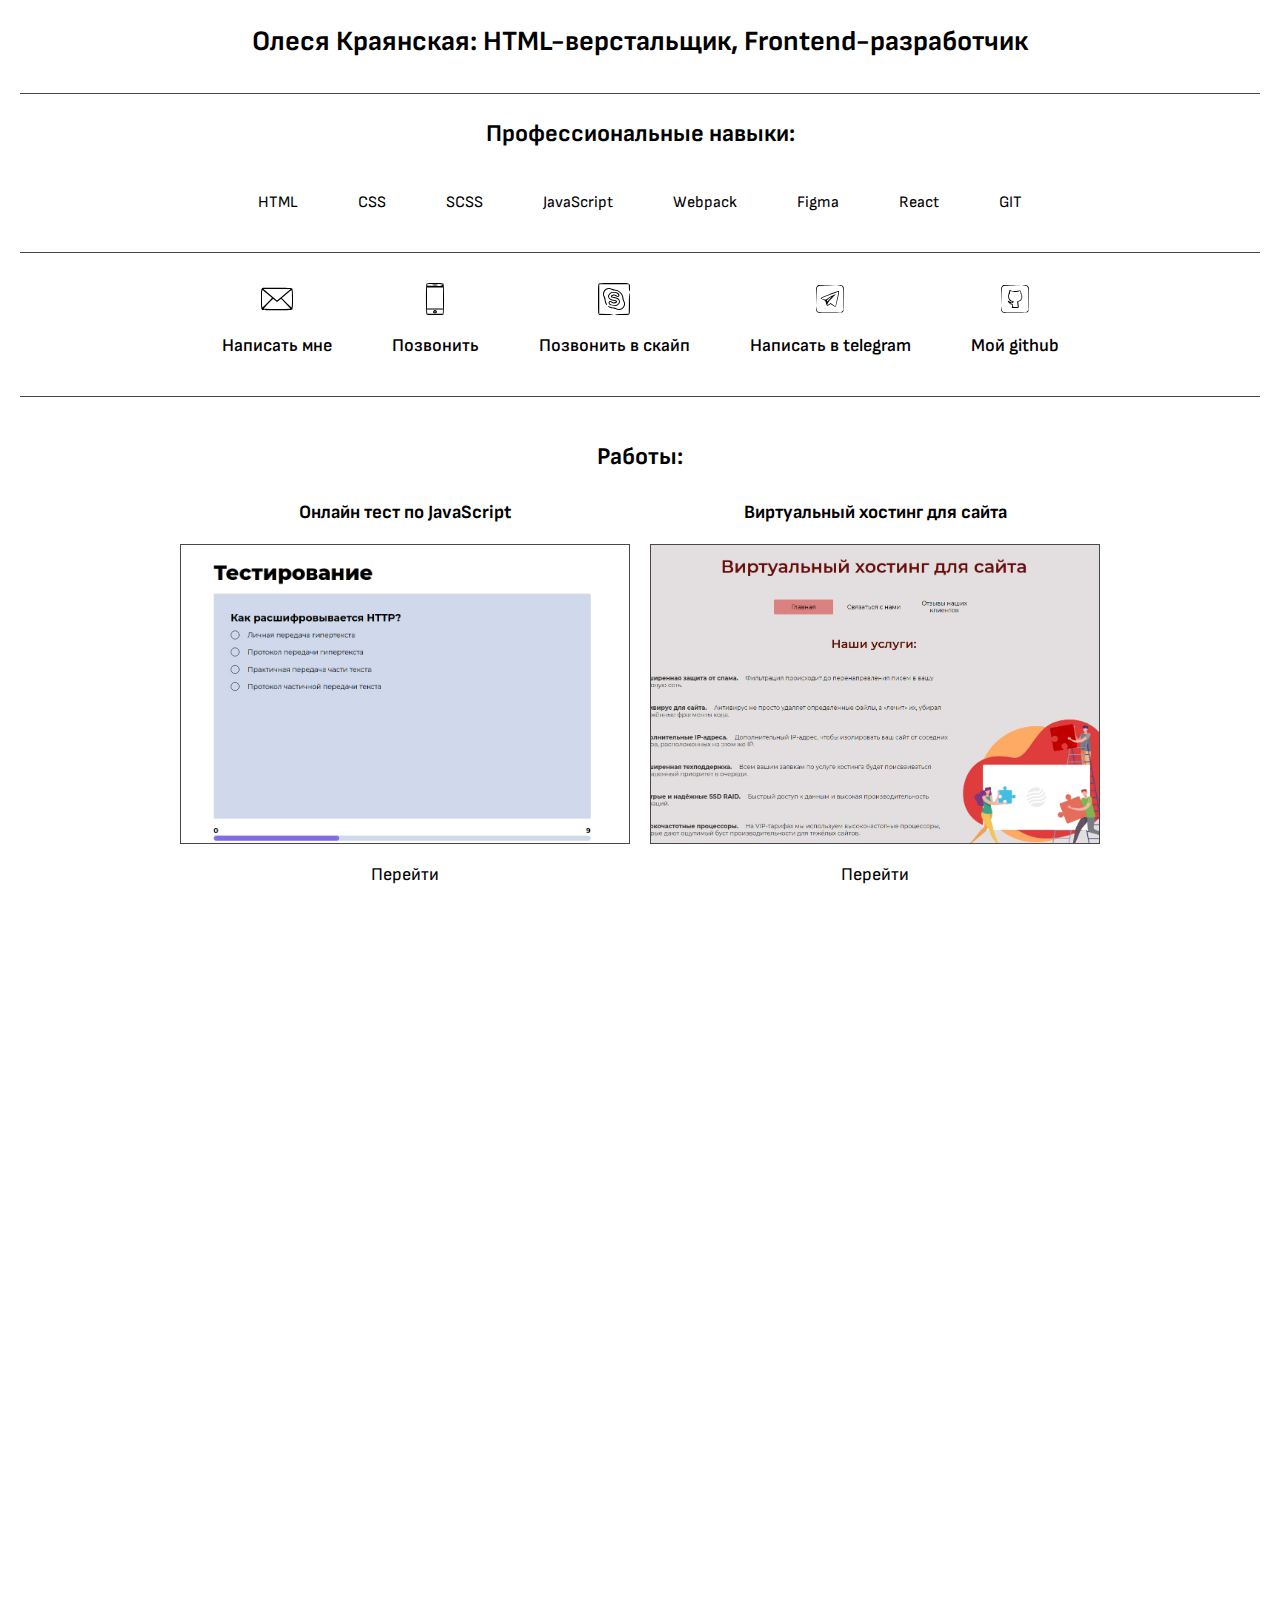
<file: index.html>
<!DOCTYPE html>
<html lang="ru">
    <head>
        <meta charset="UTF-8" />
        <meta http-equiv="X-UA-Compatible" content="IE=edge" />
        <meta name="viewport" content="width=device-width, initial-scale=1.0" />
        <title>Портфолио</title>
        <link rel="preconnect" href="https://fonts.googleapis.com" />
        <link rel="preconnect" href="https://fonts.gstatic.com" crossorigin />
        <link
            href="https://fonts.googleapis.com/css2?family=Sofia+Sans:wght@400;500;600;700;800;900&display=swap"
            rel="stylesheet"
        />
        <link rel="stylesheet" href="style.css" />
    </head>

    <body>
        <div class="container">
            <h1>Олеся Краянская: HTML-верстальщик, Frontend-разработчик</h1>
            <section class="scills">
                <h2 class="scills__title">Профессиональные навыки:</h2>
                <ul class="scills__list">
                    <li class="scills__item">HTML</li>
                    <li class="scills__item">CSS</li>
                    <li class="scills__item">SCSS</li>
                    <li class="scills__item">JavaScript</li>
                    <li class="scills__item">Webpack</li>
                    <li class="scills__item">Figma</li>
                    <li class="scills__item">React</li>
                    <li class="scills__item">GIT</li>
                </ul>
            </section>
            <section class="personal">
                <ul class="personal__contacts contacts">
                    <li class="contacts__item">
                        <a
                            class="contact__link"
                            href="mailto:krayanskaya_ov@mail.ru"
                        >
                            <img
                                class="contact__icon"
                                src="./img/mail.svg"
                                alt="иконка email."
                            />
                            <span class="contact__info">Написать мне</span>
                        </a>
                    </li>
                    <li class="contacts__item">
                        <a class="contact__link" href="tel: +79614740287">
                            <img
                                class="contact__icon"
                                src="./img/smartphone.svg"
                                alt="иконка телефон."
                            />
                            <span class="contact__info">Позвонить</span>
                        </a>
                    </li>
                    <li class="contacts__item">
                        <a class="contact__link" href="skype:krayanskaya_ov">
                            <img
                                class="contact__icon"
                                src="./img/skype-logo.svg"
                                alt="иконка skype."
                            />
                            <span class="contact__info">Позвонить в скайп</span>
                        </a>
                    </li>
                    <li class="contacts__item">
                        <a
                            class="contact__link"
                            href="https://t.me/OlesyaKrayanskaya"
                            target="_blank"
                        >
                            <img
                                class="contact__icon"
                                src="./img/telegram.svg"
                                alt="иконка telegram."
                            />
                            <span class="contact__info"
                                >Написать в telegram</span
                            >
                        </a>
                    </li>
                    <li class="contacts__item">
                        <a
                            class="contact__link"
                            href="https://github.com/olesyakrayanskaya"
                            target="_blank"
                        >
                            <img
                                class="contact__icon"
                                src="./img/github.svg"
                                alt="иконка github."
                            />
                            <span class="contact__info">Мой github</span>
                        </a>
                    </li>
                </ul>
            </section>
            <section class="portfolio">
                <h2 class="portfolio__title">Работы:</h2>
                <div class="portfolio__inner">
                    <div class="portfolio__item">
                        <h3 class="portfolio__title">
                            Онлайн тест по JavaScript
                        </h3>
                        <img
                            class="portfolio__img"
                            src="./img/js-quiz.jpg"
                            alt="скриншот приложения js-quiz."
                        />
                        <a
                            class="portfolio__link"
                            href="https://olesyakrayanskaya.github.io/quiz-IT/"
                            target="_blank"
                            >Перейти</a
                        >
                    </div>
                    <div class="portfolio__item">
                        <h3 class="portfolio__title">
                            Виртуальный хостинг для сайта
                        </h3>
                        <img
                            class="portfolio__img"
                            src="./img/hosting.jpg"
                            alt="скриншот приложения hosting."
                        />
                        <a
                            class="portfolio__link"
                            href="https://olesyakrayanskaya.github.io/react-app/"
                            target="_blank"
                            >Перейти</a
                        >
                    </div>
                    <div class="portfolio__item">
                        <h3 class="portfolio__title">
                            Список задач на JavaScript
                        </h3>
                        <img
                            class="portfolio__img"
                            src="./img/todo.jpg"
                            alt="скриншот приложения todolist."
                        />
                        <a
                            class="portfolio__link"
                            href="https://olesyakrayanskaya.github.io/todo-list-js/"
                            target="_blank"
                            >Перейти</a
                        >
                    </div>
                    <div class="portfolio__item">
                        <h3 class="portfolio__title">
                            Слайдер товаров и форма обратной связи
                        </h3>
                        <img
                            class="portfolio__img"
                            src="./img/form.jpg"
                            alt="скриншот страницы с формой."
                        />
                        <a
                            class="portfolio__link"
                            href="https://olesyakrayanskaya.github.io/medic/"
                            target="_blank"
                            >Перейти</a
                        >
                    </div>
                    <div class="portfolio__item">
                        <h3 class="portfolio__title">
                            Одностраничный сайт Gambling
                        </h3>
                        <img
                            class="portfolio__img"
                            src="./img/gambling.jpg"
                            alt="скриншот страницы gambling."
                        />
                        <a
                            class="portfolio__link"
                            href="https://olesyakrayanskaya.github.io/Gambling/"
                            target="_blank"
                            >Перейти</a
                        >
                    </div>
                    <div class="portfolio__item">
                        <h3 class="portfolio__title">
                            Одностраничный сайт JScourses
                        </h3>
                        <img
                            class="portfolio__img"
                            src="./img/jscourses.jpg"
                            alt="скриншот страницы jscourses."
                        />
                        <a
                            class="portfolio__link"
                            href="https://olesyakrayanskaya.github.io/JSCOURSES/"
                            target="_blank"
                            >Перейти</a
                        >
                    </div>
                    <div class="portfolio__item">
                        <h3 class="portfolio__title">
                            Одностраничный сайт Dashboard
                        </h3>
                        <img
                            class="portfolio__img"
                            src="./img/dashboard.jpg"
                            alt="скриншот страницы dashboard."
                        />
                        <a
                            class="portfolio__link"
                            href="https://olesyakrayanskaya.github.io/dashboard/"
                            target="_blank"
                            >Перейти</a
                        >
                    </div>
                    <div class="portfolio__item">
                        <h3 class="portfolio__title">Интернет - магазин</h3>
                        <img
                            class="portfolio__img"
                            src="./img/cups.jpg"
                            alt="скриншот страницы интернет магазина."
                        />
                        <a
                            class="portfolio__link"
                            href="https://olesyakrayanskaya.github.io/store/"
                            target="_blank"
                            >Перейти</a
                        >
                    </div>
                    <div class="portfolio__item">
                        <h3 class="portfolio__title">Онлайн - опросник</h3>
                        <img
                            class="portfolio__img"
                            src="./img/quiz.jpg"
                            alt="скриншот страницы опросника."
                        />
                        <a
                            class="portfolio__link"
                            href="https://olesyakrayanskaya.github.io/quiz/"
                            target="_blank"
                            >Перейти</a
                        >
                    </div>
                    <div class="portfolio__item">
                        <h3 class="portfolio__title">Игра 2048 в браузере</h3>
                        <img
                            class="portfolio__img"
                            src="./img/2048.jpg"
                            alt="скриншот страницы игры 2048."
                        />
                        <a
                            class="portfolio__link"
                            href="https://olesyakrayanskaya.github.io/2048/"
                            target="_blank"
                            >Играть</a
                        >
                    </div>
                    <div class="portfolio__item">
                        <h3 class="portfolio__title">
                            Одностраничный сайт Conquest
                        </h3>
                        <img
                            class="portfolio__img"
                            src="./img/conquest.jpg"
                            alt="скриншот страницы Conquest."
                        />
                        <a
                            class="portfolio__link"
                            href="https://olesyakrayanskaya.github.io/Conquest/"
                            target="_blank"
                            >Перейти</a
                        >
                    </div>
                    <div class="portfolio__item">
                        <h3 class="portfolio__title">
                            Одностраничный сайт Beauty
                        </h3>
                        <img
                            class="portfolio__img"
                            src="./img/beauty.jpg"
                            alt="скриншот страницы Beauty."
                        />
                        <a
                            class="portfolio__link"
                            href="https://olesyakrayanskaya.github.io/Beauty/"
                            target="_blank"
                            >Перейти</a
                        >
                    </div>
                    <div class="portfolio__item">
                        <h3 class="portfolio__title">
                            Одностраничный сайт туры по Африке
                        </h3>
                        <img
                            class="portfolio__img"
                            src="./img/safari.jpg"
                            alt="скриншот страницы сафари."
                        />
                        <a
                            class="portfolio__link"
                            href="https://olesyakrayanskaya.github.io/safari_page/"
                            target="_blank"
                            >Перейти</a
                        >
                    </div>
                    <div class="portfolio__item">
                        <h3 class="portfolio__title">
                            Многостраничный блог со статьями
                        </h3>
                        <img
                            class="portfolio__img"
                            src="./img/nuntium.jpg"
                            alt="скриншот страницы nuntium."
                        />
                        <a
                            class="portfolio__link"
                            href="https://olesyakrayanskaya.github.io/nuntium/"
                            target="_blank"
                            >Перейти</a
                        >
                    </div>
                    <div class="portfolio__item">
                        <h3 class="portfolio__title">
                            Одностраничный сайт Data Warehouse
                        </h3>
                        <img
                            class="portfolio__img"
                            src="./img/warehouse.jpg"
                            alt="скриншот страницы warehouse."
                        />
                        <a
                            class="portfolio__link"
                            href="https://olesyakrayanskaya.github.io/WAREHOUSE/"
                            target="_blank"
                            >Перейти</a
                        >
                    </div>
                </div>
            </section>
        </div>
    </body>
</html>
</file>
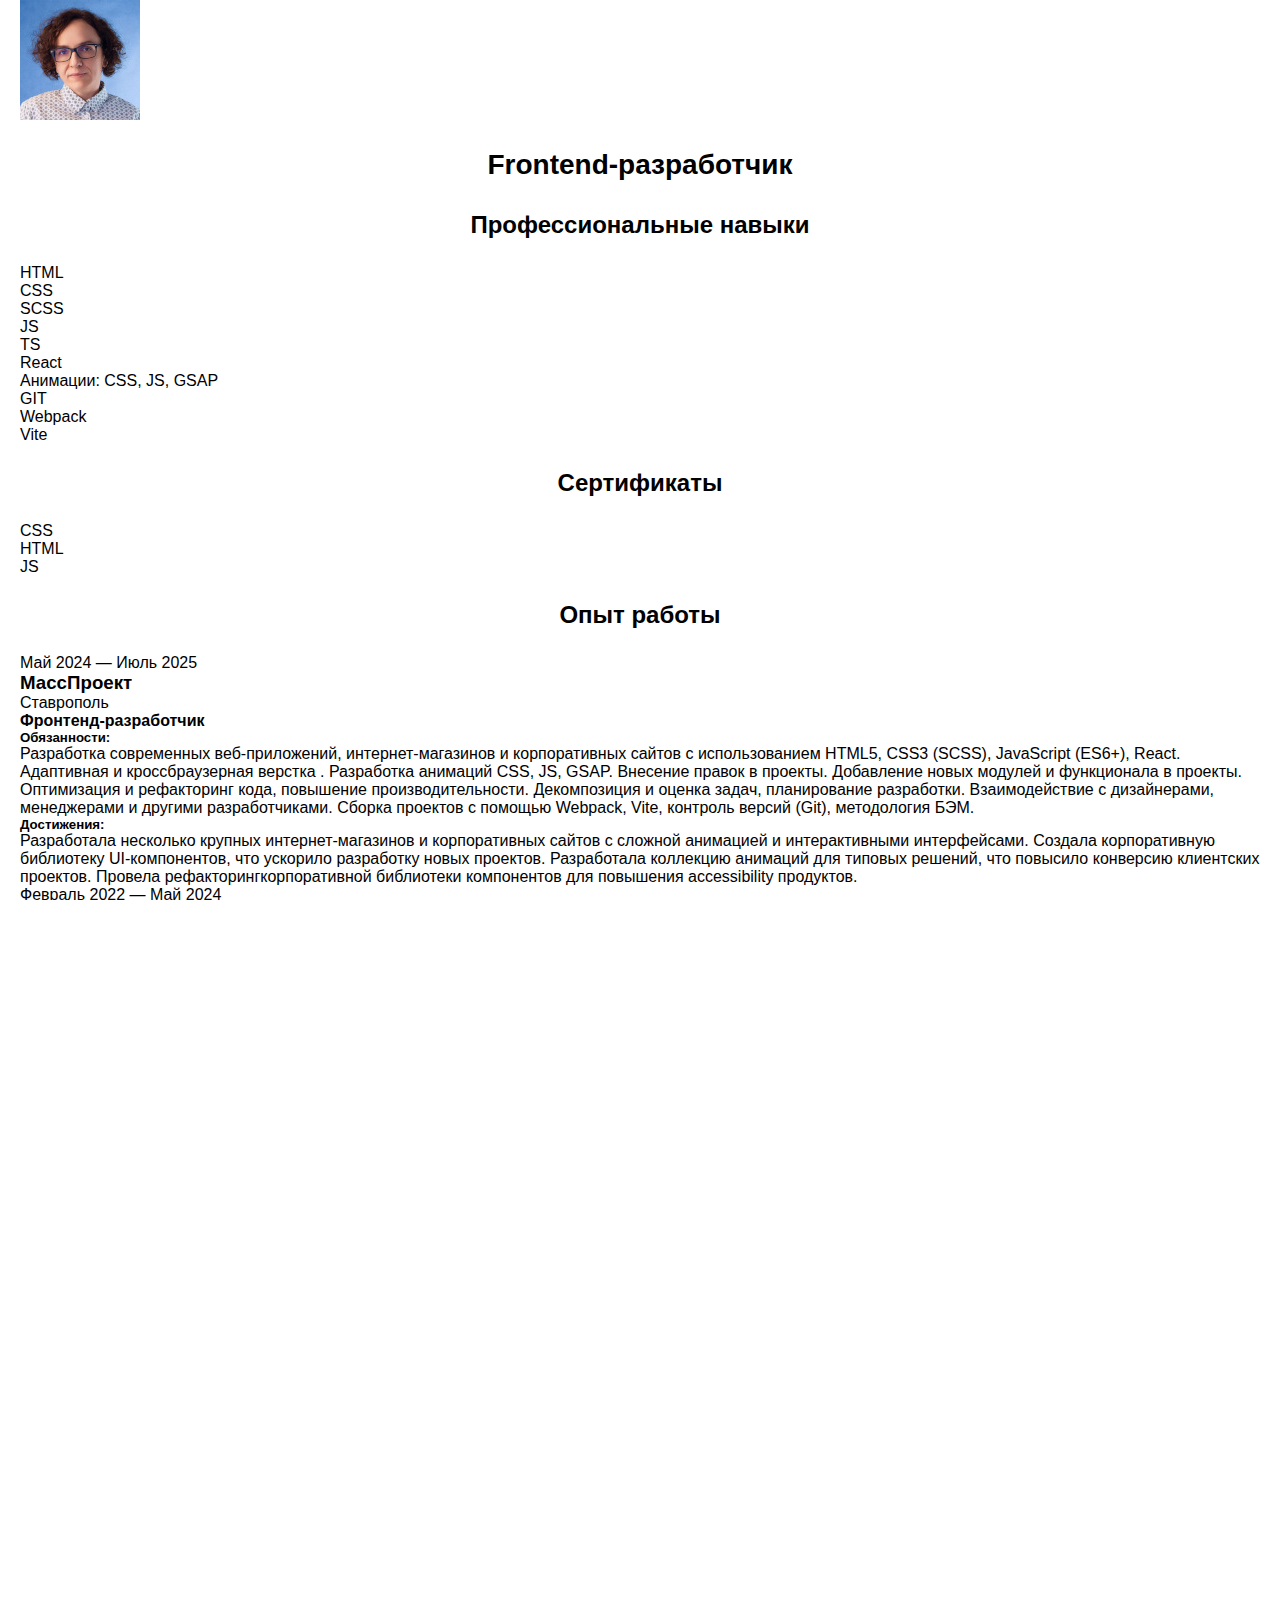
<file: pages/resume.html>
<!DOCTYPE html>
<html lang="ru">

<head>
    <meta charset="UTF-8">
    <meta name="viewport" content="width=device-width, initial-scale=1.0">
    <link rel="stylesheet" href="../style.css" />
    <title>Резюме</title>
</head>

<body class="resume">
    <div class="container">
        <section class="header">
            <img class="header__img" src="../img/res-avatar-sm.jpg" alt="фото" width="120" height="120">
            <h1 class="header__title">Frontend-разработчик</h1>
        </section>
        <section class="skills">
            <h2 class="skills__title">Профессиональные навыки</h2>
            <ul class="skills__list">
                <li class="skills__item">HTML</li>
                <li class="skills__item">CSS</li>
                <li class="skills__item">SCSS</li>
                <li class="skills__item">JS</li>
                <li class="skills__item">TS</li>
                <li class="skills__item">React</li>
                <li class="skills__item">Анимации: CSS, JS, GSAP</li>
                <li class="skills__item">GIT</li>
                <li class="skills__item">Webpack</li>
                <li class="skills__item">Vite</li>
            </ul>
            <h2 class="skills__title">Сертификаты</h2>
            <ul class="skills__list">
                <li class="skills__item skills__item_link"><a class="skills__link" href="../certificates/CSS.pdf" target="_blank">CSS</a></li>
                <li class="skills__item skills__item_link"><a class="skills__link"  href="../certificates/HTML.pdf" target="_blank">HTML</a></li>
                <li class="skills__item skills__item_link"><a class="skills__link"  href="../certificates/JS.pdf" target="_blank">JS</a></li>
            </ul>
        </section>
        <section class="experience">
            <h2 class="experience__title">Опыт работы</h2>
            <ul class="experience__list">
                <li class="experience__item">
                    <div class="experience__period">Май 2024 — Июль 2025</div>
                    <h3 class="experience__company">МассПроект</h3>
                    <span class="experience__city">Ставрополь</span>
                    <h4 class="experience__post">Фронтенд-разработчик</h4>
                    <div class="experience__description">
                        <div class="experience__desc-item">
                            <h5 class="experience__desc-title">Обязанности:</h5>
                            <p class="experience__text">
                                Разработка современных веб-приложений, интернет-магазинов и&nbsp;корпоративных сайтов
                                с&nbsp;использованием HTML5, CSS3 (SCSS), JavaScript (ES6+), React.
                                Адаптивная и&nbsp;кроссбраузерная верстка .
                                Разработка анимаций CSS, JS, GSAP.
                                Внесение правок в&nbsp;проекты.
                                Добавление новых модулей и&nbsp;функционала в&nbsp;проекты.
                                Оптимизация и&nbsp;рефакторинг кода, повышение производительности.
                                Декомпозиция и&nbsp;оценка задач, планирование разработки.
                                Взаимодействие с&nbsp;дизайнерами, менеджерами и&nbsp;другими разработчиками.
                                Сборка проектов с&nbsp;помощью Webpack, Vite, контроль версий (Git), методология БЭМ.
                            </p>
                        </div>
                        <div class="experience__desc-item">
                            <h5 class="experience__desc-title">Достижения:</h5>
                            <p class="experience__text">
                                Разработала несколько крупных интернет-магазинов и&nbsp;корпоративных сайтов
                                с&nbsp;сложной
                                анимацией и&nbsp;интерактивными интерфейсами.
                                Создала корпоративную библиотеку UI-компонентов, что ускорило разработку новых проектов.
                                Разработала коллекцию анимаций для типовых решений, что повысило конверсию клиентских
                                проектов.
                                Провела рефакторингкорпоративной библиотеки компонентов для повышения accessibility
                                продуктов.
                            </p>
                        </div>
                    </div>
                </li>
                <li class="experience__item">
                    <div class="experience__period">Февраль 2022 — Май 2024</div>
                    <h3 class="experience__company">Самозанятый</h3>
                    <span class="experience__city">Ставрополь</span>
                    <h4 class="experience__post">HTML-верстальщик, Фронтенд-разработчик</h4>
                    <div class="experience__description">
                        <div class="experience__desc-item">
                            <h5 class="experience__desc-title">Обязанности:</h5>
                            <p class="experience__text">
                                Кроссплатформенная адаптивная верстка сайтов с&nbsp;использованием
                                HTML, CSS, SCSS, JavaScript, React,БЭМ, Webpack, GIT.
                                Оптимизация доступности сайтов. Разработка SPA, пользовательских
                                интерфейсов на&nbsp;JavaScript и&nbsp;React. Доработка, добавление функционала
                                и&nbsp;внесение правок в
                                проекты.
                            </p>
                        </div>
                        <div class="experience__desc-item">
                            <h5 class="experience__desc-title">Достижения:</h5>
                            <p class="experience__text">
                                Реализовала более 20&nbsp;адаптивных интерфейсов. Провела рефакторинг проектов,
                                что повысило производительность и читаемость кода. Улучшила доступность (a11y) проектов.
                            </p>
                        </div>
                    </div>
                </li>
                <li class="experience__item">
                    <div class="experience__period">Октябрь 2013 — Июнь 2021</div>
                    <h3 class="experience__company">Самозанятый</h3>
                    <span class="experience__city">Ставрополь</span>
                    <h4 class="experience__post">Репетитор по математике</h4>
                    <div class="experience__description">
                        <div class="experience__desc-item">
                            <h5 class="experience__desc-title">Обязанности:</h5>
                            <p class="experience__text">
                                Объяснение ученикам общеобразовательной программы по&nbsp;математике,алгебре
                                и&nbsp;геометрии;
                                помощь в&nbsp;выполнении домашних заданий.
                            </p>
                        </div>
                    </div>
                </li>
                <li class="experience__item">
                    <div class="experience__period">Сентябрь 2008 — Август 2010</div>
                    <h3 class="experience__company">ЗАО «Тандер»</h3>
                    <span class="experience__city">Краснодар</span>
                    <h4 class="experience__post">Аналитик службы обеспечения продаж</h4>
                    <div class="experience__description">
                        <div class="experience__desc-item">
                            <h5 class="experience__desc-title">Обязанности:</h5>
                            <p class="experience__text">
                                Анализ показателей работы подразделений; систематизация и&nbsp;анализ
                                отчетности,проведение
                                первичного анализа отклонений в&nbsp;процессах; подготовка технической документации для
                                автоматизации отчетов; разработка и&nbsp;формирование отчетности по&nbsp;внедряемым
                                проектам.
                            </p>
                        </div>
                    </div>
                </li>
                <li class="experience__item">
                    <div class="experience__period">Май 2008 — Сентябрь 2008</div>
                    <h3 class="experience__company">ООО Богемия Плюс К</h3>
                    <span class="experience__city">Краснодар</span>
                    <h4 class="experience__post">Системный аналитик</h4>
                    <div class="experience__description">
                        <div class="experience__desc-item">
                            <h5 class="experience__desc-title">Обязанности:</h5>
                            <p class="experience__text">
                                Анализ показателей работы департамента закупок, формирование рекомендаций для
                                повышения эффективности работы департамента, систематизация и&nbsp;анализ отчетности,
                                подготовка технической документации для автоматизации отчетов; разработка и
                                формирование отчетности по&nbsp;внедряемым проектам, составление рекомендаций для
                                корректировки процессов внедрения.
                            </p>
                        </div>
                    </div>
                </li>
                <li class="experience__item">
                    <div class="experience__period">Март 2007 — Май 2008</div>
                    <h3 class="experience__company">ЗАО «Тандер»</h3>
                    <span class="experience__city">Краснодар</span>
                    <h4 class="experience__post">Специалист отдела закупок</h4>
                    <div class="experience__description">
                        <div class="experience__desc-item">
                            <h5 class="experience__desc-title">Обязанности:</h5>
                            <p class="experience__text">
                                Формирование заказа поставщикам; обеспечение наличия товара по&nbsp;своим товарным
                                группам; контроль сроков и&nbsp;качества поставки; контроль факта и&nbsp;своевременности
                                отгрузки/приемки товара; анализ отчетности по&nbsp;закупкам, оборачиваемости, остаткам
                                товаров;
                                работа с&nbsp;ценами, бонусами, рекламациями.
                            </p>
                        </div>
                    </div>
                </li>
                <li class="experience__item">
                    <div class="experience__period">Апрель 2006 — Март 2007</div>
                    <h3 class="experience__company">ЗАО «Тандер»</h3>
                    <span class="experience__city">Краснодар</span>
                    <h4 class="experience__post">Специалист отдела по работе с&nbsp;транзитными документами</h4>
                    <div class="experience__description">
                        <div class="experience__desc-item">
                            <h5 class="experience__desc-title">Обязанности:</h5>
                            <p class="experience__text">
                                Контроль и&nbsp;учет приходной документации местных поставщиков, ведение базы данных,
                                составление отчетности.
                            </p>
                        </div>
                    </div>
                </li>
            </ul>
        </section>
        <section class="education">
            <h2 class="education__title">Образование</h2>
            <ul class="education__list">
                <li class="education__item">
                    <div class="education__period">2016 - 2017</div>
                    <h3 class="education__institution">Северо-Кавказский федеральный университет</h3>
                    <span class="education__city">Ставрополь</span>
                    <h4 class="education__faculty">Факультет информационных технологий и&nbsp;телекоммуникаций</h4>
                    <h5 class="education__profession">Специалист в&nbsp;области компьютерной графики и&nbsp;Web-дизайна
                    </h5>
                </li>
                <li class="education__item">
                    <div class="education__period">2001 - 2006</div>
                    <h3 class="education__institution">Кубанский государственный университет</h3>
                    <span class="education__city">Краснодар</span>
                    <h4 class="education__faculty">Факультет математики и&nbsp;компьютерных наук</h4>
                    <h5 class="education__profession">Математик, преподаватель математики</h5>
                </li>
            </ul>
        </section>
    </div>
    <script src="../index.js"></script>
</body>

</html>
</file>
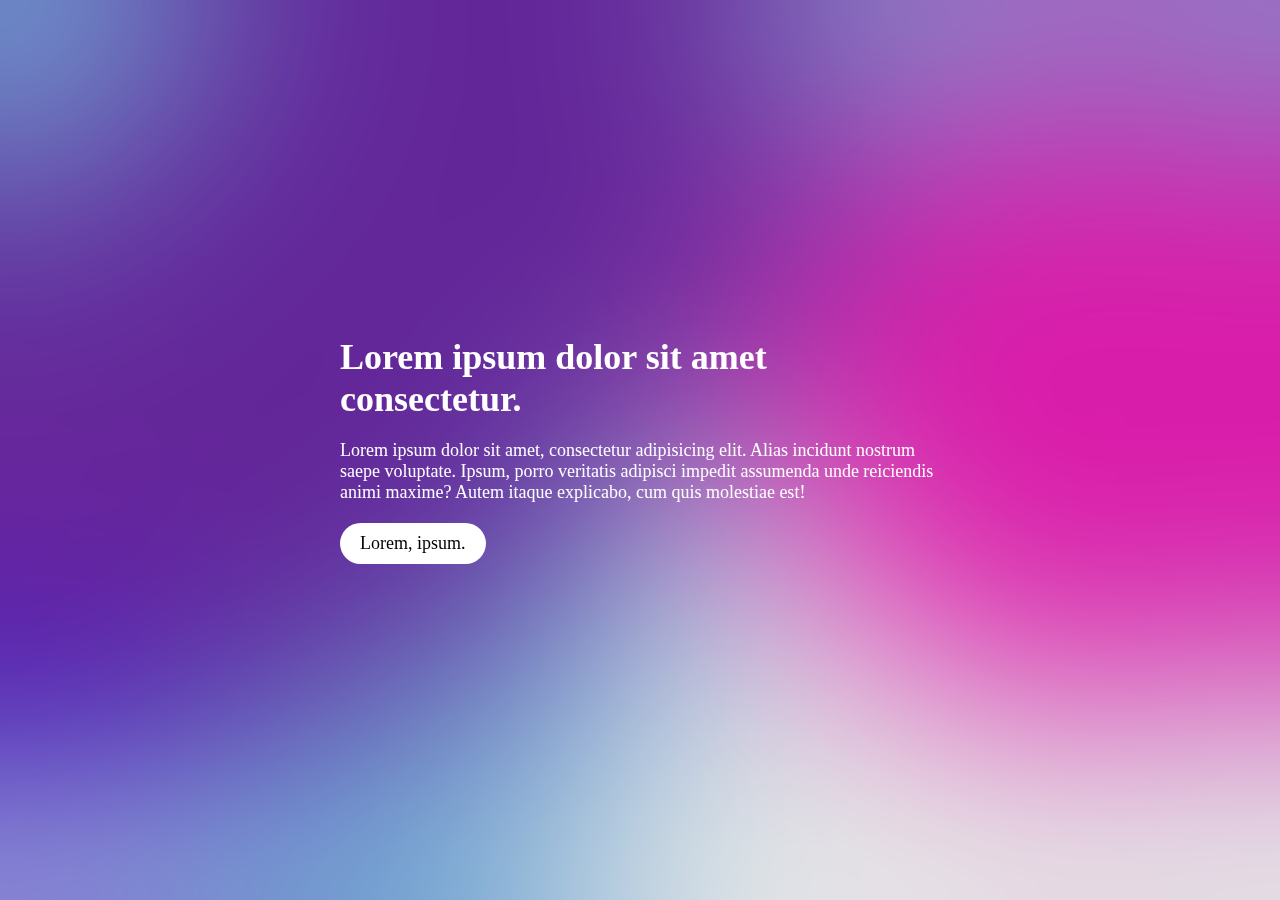
<file: pages/fluid/fluide.html>
<!DOCTYPE html>
<html lang="en">

<head>
    <meta charset="UTF-8" />
    <meta name="viewport" content="width=device-width, initial-scale=1.0" />
    <link rel="stylesheet" href="./fluid.css" />
    <title>Fluid</title>
</head>

<body>
    <section class="hero">
        <canvas id="canvas" width="500" height="500"></canvas>
        <div class="hero__inner">
            <h1 class="hero__title">Lorem ipsum dolor sit amet consectetur.</h1>
            <p class="hero__text">
                Lorem ipsum dolor sit amet, consectetur adipisicing elit. Alias
                incidunt nostrum saepe voluptate. Ipsum, porro veritatis adipisci
                impedit assumenda unde reiciendis animi maxime? Autem itaque
                explicabo, cum quis molestiae est!
            </p>
            <a href="" class="hero__link">Lorem, ipsum.</a>
        </div>
    </section>
    <script src="./fluid.js"></script>
</body>

</html>
</file>
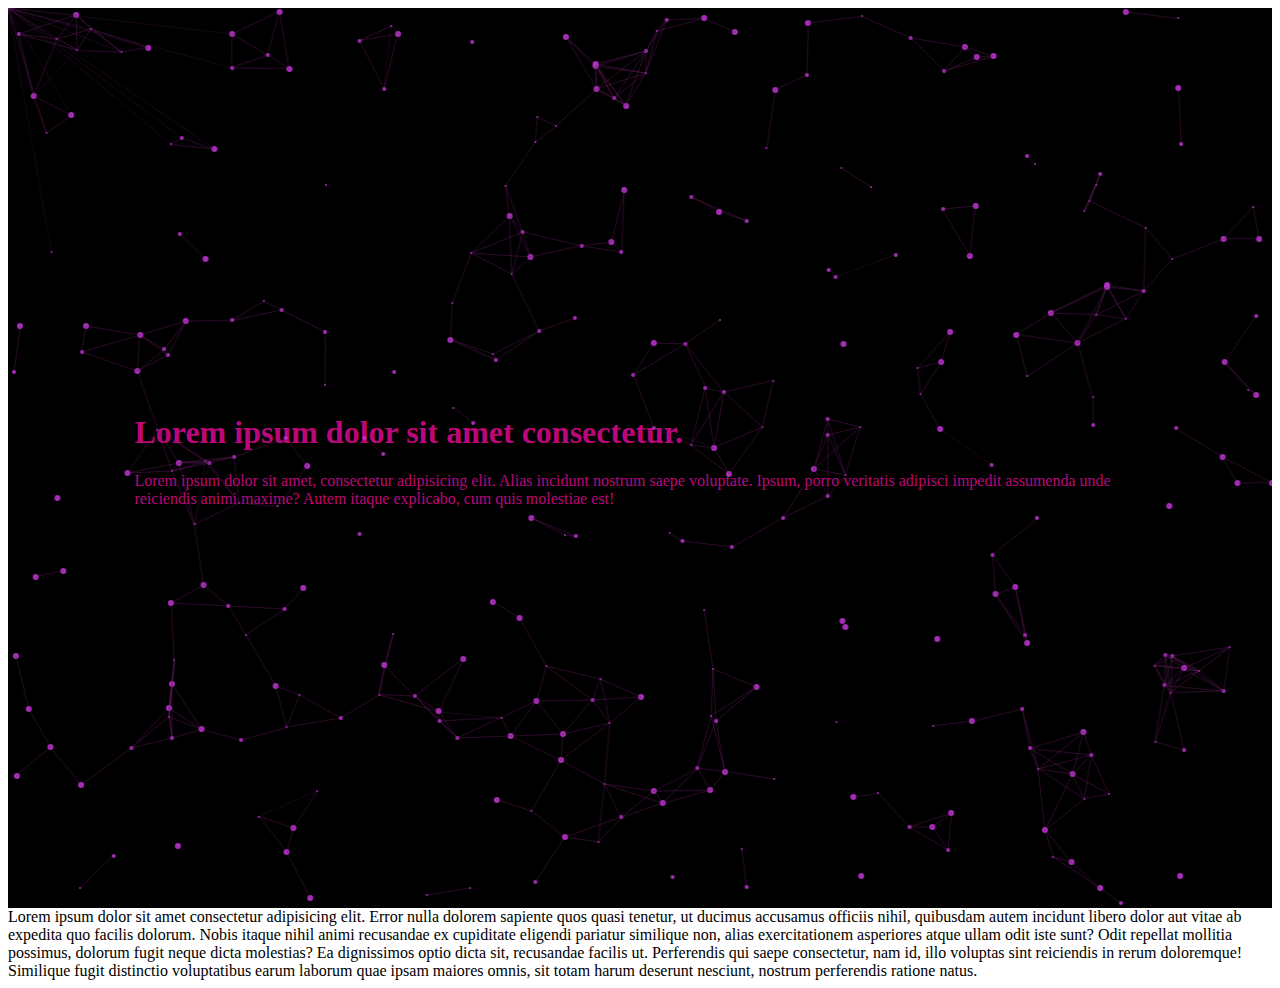
<file: pages/line-bcg/line-bcg.html>
<!DOCTYPE html>
<html lang="en">

<head>
    <meta charset="UTF-8" />
    <meta name="viewport" content="width=device-width, initial-scale=1.0" />
    <link rel="stylesheet" href="./line-bcg.css" />
    <title>Animated-line</title>
</head>

<body>
    <div class="container">
        <section class="hero">
            <canvas id="canvas" width="500" height="500"></canvas>
            <div class="hero__inner">
                <h1 class="hero__title">Lorem ipsum dolor sit amet consectetur.</h1>
                <p class="hero__text">
                    Lorem ipsum dolor sit amet, consectetur adipisicing elit. Alias
                    incidunt nostrum saepe voluptate. Ipsum, porro veritatis adipisci
                    impedit assumenda unde reiciendis animi maxime? Autem itaque
                    explicabo, cum quis molestiae est!
                </p>
            </div>
        </section>
        <section class="main-content">
            Lorem ipsum dolor sit amet consectetur adipisicing elit. Error nulla
            dolorem sapiente quos quasi tenetur, ut ducimus accusamus officiis
            nihil, quibusdam autem incidunt libero dolor aut vitae ab expedita quo
            facilis dolorum. Nobis itaque nihil animi recusandae ex cupiditate
            eligendi pariatur similique non, alias exercitationem asperiores atque
            ullam odit iste sunt? Odit repellat mollitia possimus, dolorum fugit
            neque dicta molestias? Ea dignissimos optio dicta sit, recusandae
            facilis ut. Perferendis qui saepe consectetur, nam id, illo voluptas
            sint reiciendis in rerum doloremque! Similique fugit distinctio
            voluptatibus earum laborum quae ipsam maiores omnis, sit totam harum
            deserunt nesciunt, nostrum perferendis ratione natus.
        </section>
    </div>
    <script src="./line-bcg.js"></script>
</body>

</html>
</file>
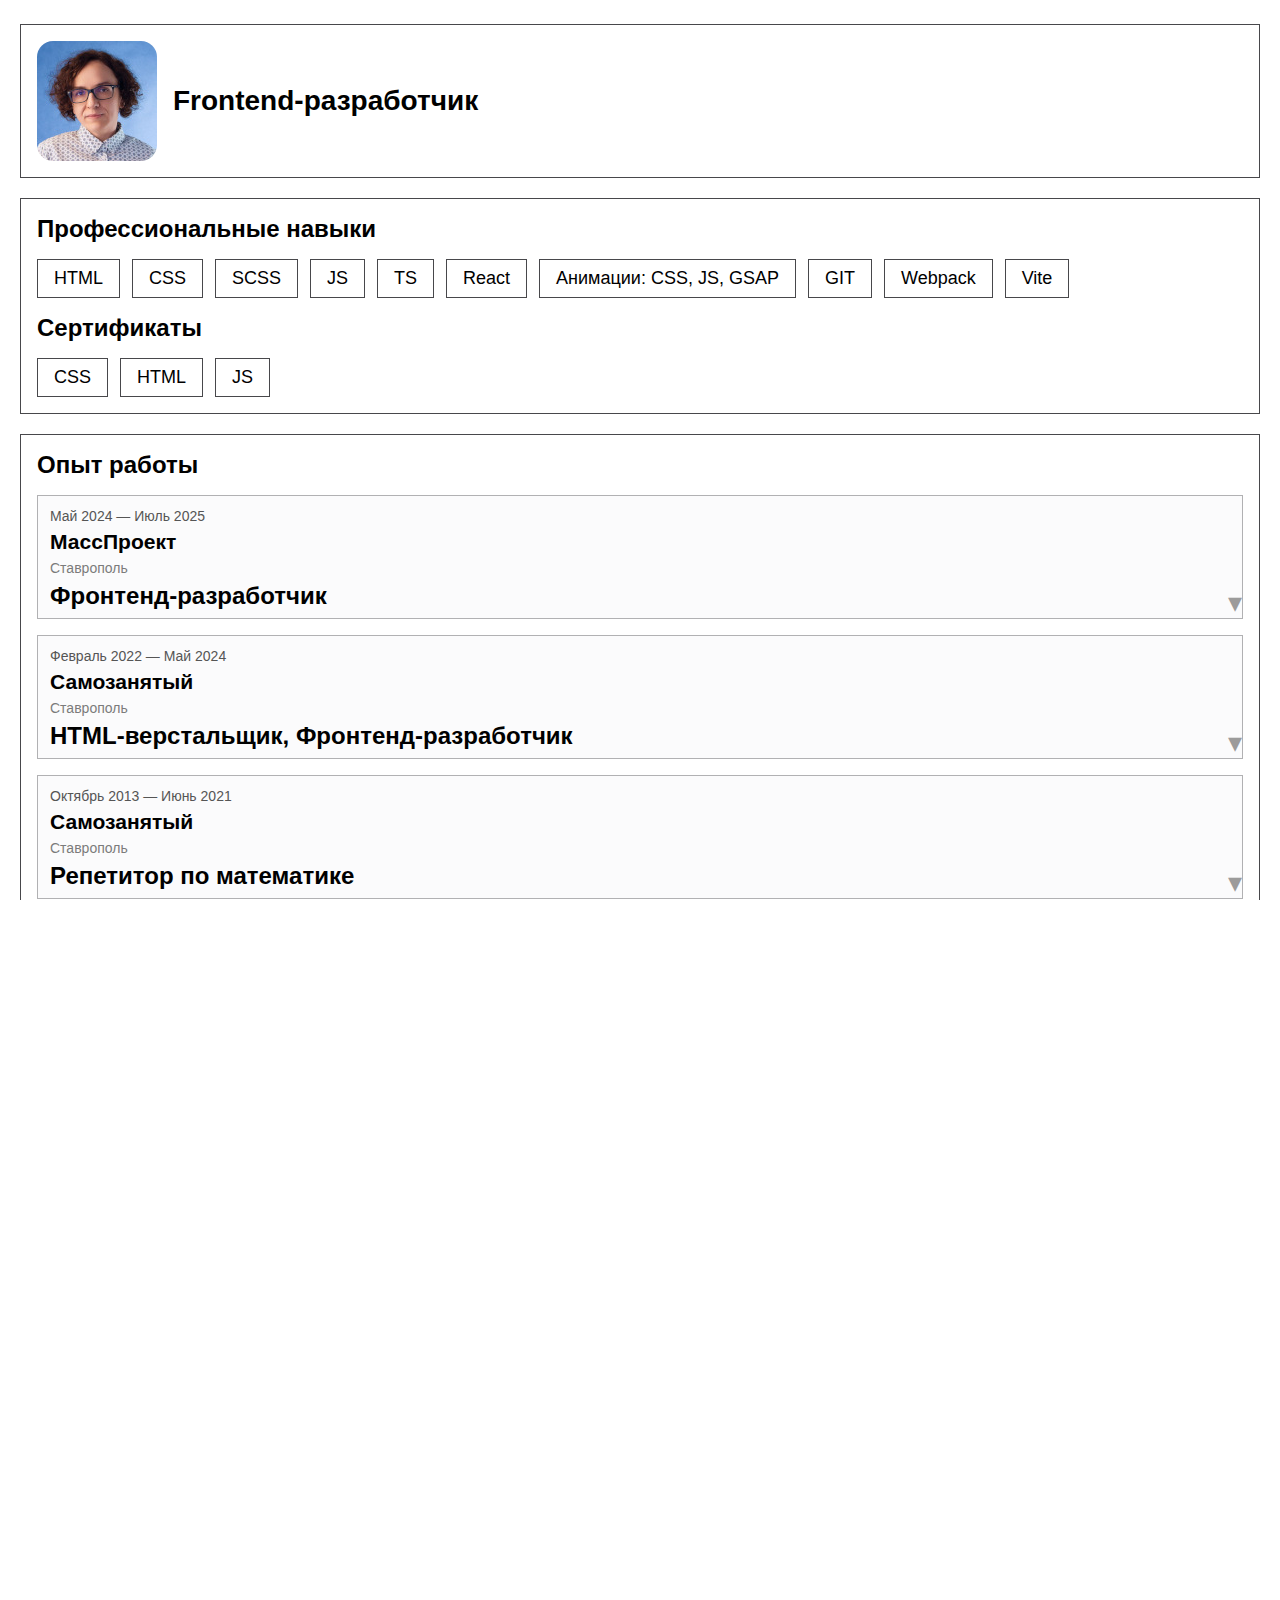
<file: pages/resume/resume.html>
<!DOCTYPE html>
<html lang="ru">

<head>
    <meta charset="UTF-8">
    <meta name="viewport" content="width=device-width, initial-scale=1.0">
    <link rel="stylesheet" href="./resume.css" />
    <title>Резюме</title>
</head>

<body class="resume">
    <div class="container">
        <section class="header">
            <img class="header__img" src="./res-avatar-sm.jpg" alt="фото" width="120" height="120">
            <h1 class="header__title">Frontend-разработчик</h1>
        </section>
        <section class="skills">
            <h2 class="skills__title">Профессиональные навыки</h2>
            <ul class="skills__list">
                <li class="skills__item">HTML</li>
                <li class="skills__item">CSS</li>
                <li class="skills__item">SCSS</li>
                <li class="skills__item">JS</li>
                <li class="skills__item">TS</li>
                <li class="skills__item">React</li>
                <li class="skills__item">Анимации: CSS, JS, GSAP</li>
                <li class="skills__item">GIT</li>
                <li class="skills__item">Webpack</li>
                <li class="skills__item">Vite</li>
            </ul>
            <h2 class="skills__title">Сертификаты</h2>
            <ul class="skills__list">
                <li class="skills__item skills__item_link"><a class="skills__link" href="./certificates/CSS.pdf" target="_blank">CSS</a></li>
                <li class="skills__item skills__item_link"><a class="skills__link"  href="./certificates/HTML.pdf" target="_blank">HTML</a></li>
                <li class="skills__item skills__item_link"><a class="skills__link"  href="./certificates/JS.pdf" target="_blank">JS</a></li>
            </ul>
        </section>
        <section class="experience">
            <h2 class="experience__title">Опыт работы</h2>
            <ul class="experience__list">
                <li class="experience__item">
                    <div class="experience__period">Май 2024 — Июль 2025</div>
                    <h3 class="experience__company">МассПроект</h3>
                    <span class="experience__city">Ставрополь</span>
                    <h4 class="experience__post">Фронтенд-разработчик</h4>
                    <div class="experience__description">
                        <div class="experience__desc-item">
                            <h5 class="experience__desc-title">Обязанности:</h5>
                            <p class="experience__text">
                                Разработка современных веб-приложений, интернет-магазинов и&nbsp;корпоративных сайтов
                                с&nbsp;использованием HTML5, CSS3 (SCSS), JavaScript (ES6+), React.
                                Адаптивная и&nbsp;кроссбраузерная верстка .
                                Разработка анимаций CSS, JS, GSAP.
                                Внесение правок в&nbsp;проекты.
                                Добавление новых модулей и&nbsp;функционала в&nbsp;проекты.
                                Оптимизация и&nbsp;рефакторинг кода, повышение производительности.
                                Декомпозиция и&nbsp;оценка задач, планирование разработки.
                                Взаимодействие с&nbsp;дизайнерами, менеджерами и&nbsp;другими разработчиками.
                                Сборка проектов с&nbsp;помощью Webpack, Vite, контроль версий (Git), методология БЭМ.
                            </p>
                        </div>
                        <div class="experience__desc-item">
                            <h5 class="experience__desc-title">Достижения:</h5>
                            <p class="experience__text">
                                Разработала несколько крупных интернет-магазинов и&nbsp;корпоративных сайтов
                                с&nbsp;сложной
                                анимацией и&nbsp;интерактивными интерфейсами.
                                Создала корпоративную библиотеку UI-компонентов, что ускорило разработку новых проектов.
                                Разработала коллекцию анимаций для типовых решений, что повысило конверсию клиентских
                                проектов.
                                Провела рефакторингкорпоративной библиотеки компонентов для повышения accessibility
                                продуктов.
                            </p>
                        </div>
                    </div>
                </li>
                <li class="experience__item">
                    <div class="experience__period">Февраль 2022 — Май 2024</div>
                    <h3 class="experience__company">Самозанятый</h3>
                    <span class="experience__city">Ставрополь</span>
                    <h4 class="experience__post">HTML-верстальщик, Фронтенд-разработчик</h4>
                    <div class="experience__description">
                        <div class="experience__desc-item">
                            <h5 class="experience__desc-title">Обязанности:</h5>
                            <p class="experience__text">
                                Кроссплатформенная адаптивная верстка сайтов с&nbsp;использованием
                                HTML, CSS, SCSS, JavaScript, React,БЭМ, Webpack, GIT.
                                Оптимизация доступности сайтов. Разработка SPA, пользовательских
                                интерфейсов на&nbsp;JavaScript и&nbsp;React. Доработка, добавление функционала
                                и&nbsp;внесение правок в
                                проекты.
                            </p>
                        </div>
                        <div class="experience__desc-item">
                            <h5 class="experience__desc-title">Достижения:</h5>
                            <p class="experience__text">
                                Реализовала более 20&nbsp;адаптивных интерфейсов. Провела рефакторинг проектов,
                                что повысило производительность и читаемость кода. Улучшила доступность (a11y) проектов.
                            </p>
                        </div>
                    </div>
                </li>
                <li class="experience__item">
                    <div class="experience__period">Октябрь 2013 — Июнь 2021</div>
                    <h3 class="experience__company">Самозанятый</h3>
                    <span class="experience__city">Ставрополь</span>
                    <h4 class="experience__post">Репетитор по математике</h4>
                    <div class="experience__description">
                        <div class="experience__desc-item">
                            <h5 class="experience__desc-title">Обязанности:</h5>
                            <p class="experience__text">
                                Объяснение ученикам общеобразовательной программы по&nbsp;математике,алгебре
                                и&nbsp;геометрии;
                                помощь в&nbsp;выполнении домашних заданий.
                            </p>
                        </div>
                    </div>
                </li>
                <li class="experience__item">
                    <div class="experience__period">Сентябрь 2008 — Август 2010</div>
                    <h3 class="experience__company">ЗАО «Тандер»</h3>
                    <span class="experience__city">Краснодар</span>
                    <h4 class="experience__post">Аналитик службы обеспечения продаж</h4>
                    <div class="experience__description">
                        <div class="experience__desc-item">
                            <h5 class="experience__desc-title">Обязанности:</h5>
                            <p class="experience__text">
                                Анализ показателей работы подразделений; систематизация и&nbsp;анализ
                                отчетности,проведение
                                первичного анализа отклонений в&nbsp;процессах; подготовка технической документации для
                                автоматизации отчетов; разработка и&nbsp;формирование отчетности по&nbsp;внедряемым
                                проектам.
                            </p>
                        </div>
                    </div>
                </li>
                <li class="experience__item">
                    <div class="experience__period">Май 2008 — Сентябрь 2008</div>
                    <h3 class="experience__company">ООО Богемия Плюс К</h3>
                    <span class="experience__city">Краснодар</span>
                    <h4 class="experience__post">Системный аналитик</h4>
                    <div class="experience__description">
                        <div class="experience__desc-item">
                            <h5 class="experience__desc-title">Обязанности:</h5>
                            <p class="experience__text">
                                Анализ показателей работы департамента закупок, формирование рекомендаций для
                                повышения эффективности работы департамента, систематизация и&nbsp;анализ отчетности,
                                подготовка технической документации для автоматизации отчетов; разработка и
                                формирование отчетности по&nbsp;внедряемым проектам, составление рекомендаций для
                                корректировки процессов внедрения.
                            </p>
                        </div>
                    </div>
                </li>
                <li class="experience__item">
                    <div class="experience__period">Март 2007 — Май 2008</div>
                    <h3 class="experience__company">ЗАО «Тандер»</h3>
                    <span class="experience__city">Краснодар</span>
                    <h4 class="experience__post">Специалист отдела закупок</h4>
                    <div class="experience__description">
                        <div class="experience__desc-item">
                            <h5 class="experience__desc-title">Обязанности:</h5>
                            <p class="experience__text">
                                Формирование заказа поставщикам; обеспечение наличия товара по&nbsp;своим товарным
                                группам; контроль сроков и&nbsp;качества поставки; контроль факта и&nbsp;своевременности
                                отгрузки/приемки товара; анализ отчетности по&nbsp;закупкам, оборачиваемости, остаткам
                                товаров;
                                работа с&nbsp;ценами, бонусами, рекламациями.
                            </p>
                        </div>
                    </div>
                </li>
                <li class="experience__item">
                    <div class="experience__period">Апрель 2006 — Март 2007</div>
                    <h3 class="experience__company">ЗАО «Тандер»</h3>
                    <span class="experience__city">Краснодар</span>
                    <h4 class="experience__post">Специалист отдела по работе с&nbsp;транзитными документами</h4>
                    <div class="experience__description">
                        <div class="experience__desc-item">
                            <h5 class="experience__desc-title">Обязанности:</h5>
                            <p class="experience__text">
                                Контроль и&nbsp;учет приходной документации местных поставщиков, ведение базы данных,
                                составление отчетности.
                            </p>
                        </div>
                    </div>
                </li>
            </ul>
        </section>
        <section class="education">
            <h2 class="education__title">Образование</h2>
            <ul class="education__list">
                <li class="education__item">
                    <div class="education__period">2016 - 2017</div>
                    <h3 class="education__institution">Северо-Кавказский федеральный университет</h3>
                    <span class="education__city">Ставрополь</span>
                    <h4 class="education__faculty">Факультет информационных технологий и&nbsp;телекоммуникаций</h4>
                    <h5 class="education__profession">Специалист в&nbsp;области компьютерной графики и&nbsp;Web-дизайна
                    </h5>
                </li>
                <li class="education__item">
                    <div class="education__period">2001 - 2006</div>
                    <h3 class="education__institution">Кубанский государственный университет</h3>
                    <span class="education__city">Краснодар</span>
                    <h4 class="education__faculty">Факультет математики и&nbsp;компьютерных наук</h4>
                    <h5 class="education__profession">Математик, преподаватель математики</h5>
                </li>
            </ul>
        </section>
    </div>
    <script src="./resume.js"></script>
</body>

</html>
</file>
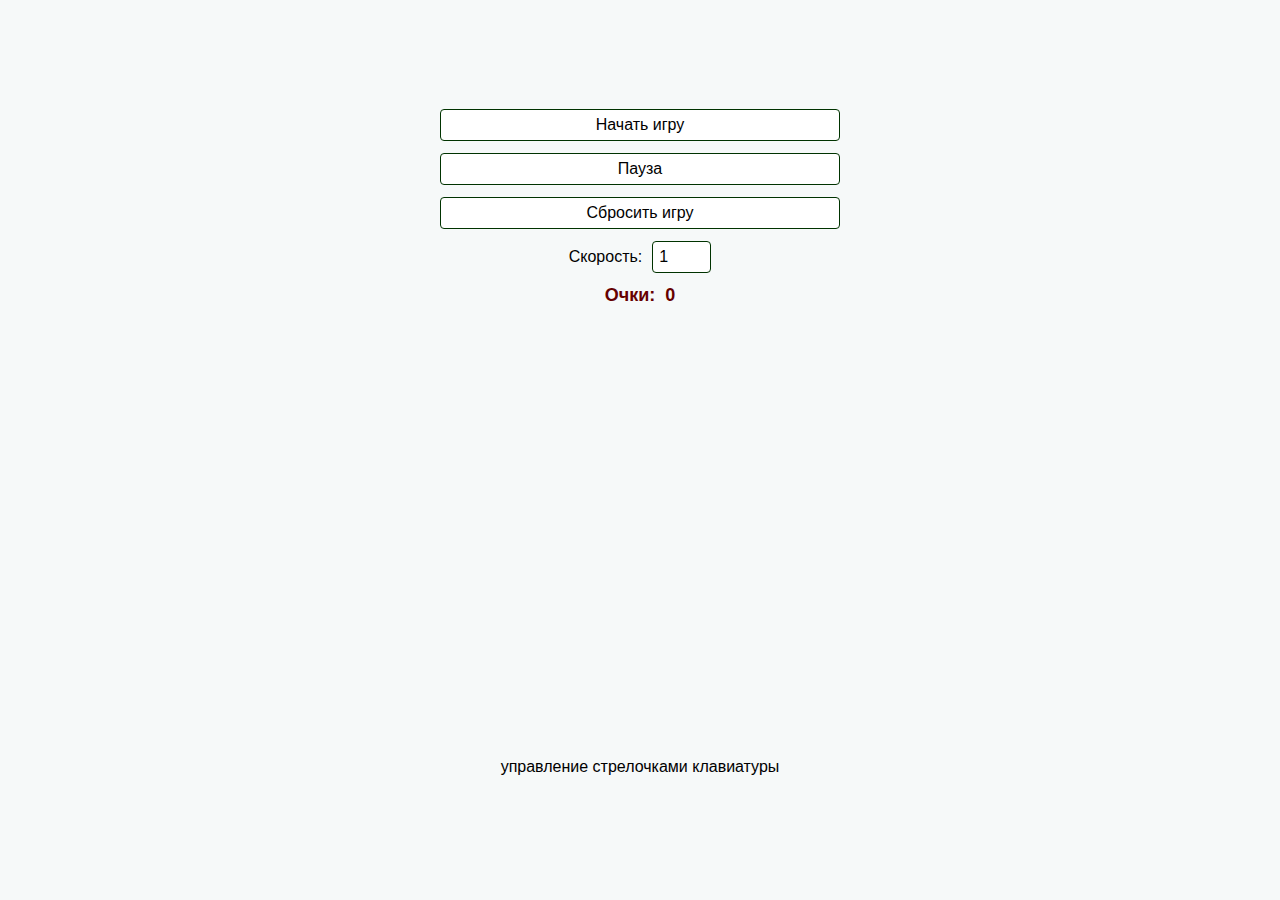
<file: pages/snake/snake.html>
<!DOCTYPE html>
<html lang="ru">

<head>
    <meta charset="UTF-8">
    <meta name="viewport" content="width=device-width, initial-scale=1.0">
    <link rel="stylesheet" href="./snake.css">
    <title>Змейка</title>
</head>

<body>
    <div class="game">
        <div class="game__inner-left">
            <div class="game__actions">
                <button class="game__btn" id="start">Начать игру</button>
                <button class="game__btn" id="pause">Пауза</button>
                <button class="game__btn" id="reset">Сбросить игру</button>
            </div>
            <div class="game__results">
                <div class="game__results-block">
                    <label for="speed">Cкорость:</label>
                    <input type="number" class="game__results-item" id="speed" value="1" min="1" max="4" />
                </div>
                <div class="game__results-block">
                    <span class="game__results-item">Очки:</span>
                    <span class="game__results-item" id="score">0</span>
                </div>
            </div>
        </div>
        <div class="game__inner-right">
            <canvas id="canvas-snake" width="400px" height="400px"></canvas>
            <p>управление стрелочками клавиатуры</p>
        </div>
    </div>
    <script src="./snake.js"></script>
</body>

</html>
</file>
<file: style.css>
* {
  box-sizing: border-box;
  margin: 0;
  padding: 0;
}

*::after,
::before {
  box-sizing: border-box;
}

html,
body {
  height: 100%;
  overflow-x: hidden;
}

:active,
:hover,
:focus {
  outline: none;
  outline-offset: none;
}

li,
ul {
  list-style: none;
}

a {
  text-decoration: none;
  display: inline-block;
  cursor: pointer;
  color: inherit;
}

body {
  font-family: 'Sofia Sans', Arial, Helvetica, sans-serif;
}

.container {
  max-width: 1240px;
  margin: 0 auto;
}

.personal {
  margin: 0 auto;
}

h1 {
  margin: 20px auto 0;
  font-size: 28px;
  font-weight: 700;
  text-align: center;
  padding: 5px 10px;
}

h2 {
  margin: 25px auto;
  text-align: center;
  font-size: 24px;
  font-weight: 700;
}

.scills {
  margin-top: 30px;
  border-top: 1px rgb(72, 72, 75) solid;
}

.scills__list {
  display: flex;
  flex-direction: row;
  justify-content: center;
  text-align: center;
  margin: 20px 0;
  flex-wrap: wrap;
}

.scills__item {
  margin: 20px 30px;
}

.portfolio {
  padding: 20px 0 60px;
  border-top: 1px rgb(72, 72, 75) solid;
}

.portfolio__title {
  margin-bottom: 40px;
}

.portfolio__inner {
  display: flex;
  flex-direction: row;
  flex-wrap: wrap;
  justify-content: center;
  align-items: center;
}

.portfolio__item {
  width: 450px;
  min-height: 300px;
  display: flex;
  flex-direction: column;
  justify-content: center;
  align-items: center;
  margin: 10px;
}

.portfolio__img {
  width: 450px;
  height: 300px;
  -o-object-fit: cover;
     object-fit: cover;
  border: 1px rgb(72, 72, 75) solid;
  -o-object-position: top;
     object-position: top;
}

.portfolio__title {
  font-weight: 700;
  margin-bottom: 20px;
}

.portfolio__link {
  margin-top: 20px;
  font-size: 18px;
}

.portfolio__link:hover {
  color: rgb(72, 72, 75);
}

.contacts {
  display: flex;
  flex-direction: row;
  justify-content: center;
  flex-wrap: wrap;
  align-items: center;
  padding: 10px;
  margin: 10px 0;
  width: 100%;
  padding: 10px 0;
  border-top: 1px rgb(72, 72, 75) solid;
}

.contacts__item {
  margin: 20px 30px;
}

.contact__link {
  display: flex;
  flex-direction: column;
  justify-content: center;
  align-items: center;
}

.contact__icon {
  width: 32px;
  height: 32px;
  -o-object-fit: contain;
     object-fit: contain;
  margin-bottom: 20px;
}

.contact__icon:hover {
  transform: scale(1.2);
  transition: transform 1s linear;
}

.contact__info {
  text-align: center;
  font-size: 18px;
  font-weight: 600;
}

.contact__info:hover {
  text-decoration: underline;
  color: rgb(72, 72, 75);
}

@media (max-width: 450px) {
  .portfolio__item {
    width: 300px;
    min-height: 200px;
  }

  .portfolio__img {
    width: 300px;
    height: 200px;
  }
}
</file>
<file: pages/fluid/fluid.css>
*,
*::before,
*::after {
    box-sizing: border-box;
}

html,
body {
    height: 100%;
    scroll-behavior: smooth;
    font-style: normal;
    font-size: 18px;
    overflow-x: hidden;
    color: #fff;
}

body,
h1,
h2,
h3,
h4,
h5,
h6,
ul,
ol,
p,
figure,
blockquote,
dl,
dd {
    margin: 0;
    padding: 0;
}

input,
button,
textarea,
select {
    cursor: pointer;
    font-family: inherit;
    margin: 0;
    padding: 0;
}

fieldset {
    margin: 0;
    padding: 0;
    border: none;
    width: 100%;
}

img,
picture {
    max-width: 100%;
    display: block;
}

a {
    font-family: inherit;
    color: inherit;
    text-decoration: none;
}

#canvas {
    position: absolute;
    top: 50%;
    left: 50%;
    transform: translate(-50%, -50%);
    z-index: -1;
}

.hero {
    height: 100vh;
    min-height: 600px;
    position: relative;
    overflow: hidden;
    display: flex;
    align-items: center;
    justify-content: center;
}


.hero::after {
    content: '';
    position: absolute;
    top: 0px;
    left: 0px;
    width: 100%;
    height: 100%;
    background-color: hsla(198, 56%, 8%, 0.1);
    z-index: -1;
    -webkit-backdrop-filter: blur(120px);
    backdrop-filter: blur(120px);
    pointer-events: none;
}

.hero__inner {
    display: flex;
    flex-direction: column;
    justify-content: flex-start;
    align-items: flex-start;
    gap: 20px;
    max-width: 600px;
}

.hero__link {
    display: inline-flex;
    align-items: center;
    justify-content: center;
    padding: 10px 20px;
    border-radius: 100px;
    background-color: #fff;
    color: #000;
}
</file>
<file: pages/line-bcg/line-bcg.css>
body {
    overflow-x: hidden;
}

.hero {
    position: relative;
    height: 100vh;
    min-height: 600px;
    background-color: black;
    z-index: 1;
    display: flex;
    align-items: center;
    justify-content: center;
}

.hero__inner {
    color: rgb(187, 7, 121);
    max-width: 80%;
}

#canvas {
    position: absolute;
    top: 0;
    left: 0;
    width: 100%;
    height: 100%;
}
</file>
<file: pages/resume/resume.css>
* {
  box-sizing: border-box;
  margin: 0;
  padding: 0;
}

*::after,
::before {
  box-sizing: border-box;
}

html,
body {
  height: 100%;
  overflow-x: hidden;
  font-size: 18px;
}

:active,
:hover,
:focus {
  outline: none;
  outline-offset: none;
}

li,
ul {
  list-style: none;
}

a {
  text-decoration: none;
  display: inline-block;
  cursor: pointer;
  color: inherit;
}

body {
  font-family: 'Sofia Sans', Arial, Helvetica, sans-serif;
}

.container {
  max-width: 1240px;
  margin: 0 auto;
}

.personal {
  margin: 0 auto;
}

h1 {
  margin: 20px auto 0;
  font-size: 28px;
  font-weight: 700;
  text-align: center;
  padding: 5px 10px;
}

h2 {
  margin: 25px auto;
  text-align: center;
  font-size: 24px;
  font-weight: 700;
}

.resume {
  padding: 24px 20px;
}

.resume .container {
  display: flex;
  flex-direction: column;
  gap: 20px;
}

.resume section {
  display: flex;
  flex-direction: column;
  gap: 16px;
  align-items: flex-start;
  justify-content: flex-start;
  border: 1px rgb(72, 72, 75) solid;
  padding: 16px;
}

section.header {
  flex-direction: row;
  align-items: center;
}

.resume h1,
h2,
h3,
h4,
h5,
h6 {
  margin: 0;
  padding: 0;
  text-align: left;
}

.header__img {
  border-radius: 16px;
}

.header__title {
  margin: 0;
  padding: 0;
}

.skills__list {
  display: flex;
  justify-content: flex-start;
  align-items: center;
  flex-wrap: wrap;
  gap: 12px;
}

.skills__item {
  border: 1px rgb(72, 72, 75) solid;
  padding: 8px 16px;
}

.skills__item_link {
  padding: 0;
}

.skills__link {
  display: block;
  width: 100%;
  height: 100%;
  padding: 8px 16px;
}

.experience__list,
.education__list {
  display: flex;
  flex-direction: column;
  align-items: flex-start;
  justify-content: flex-start;
  gap: 16px;
}

.experience__item {
  position: relative;
  max-height: 124px;
  width: 100%;
  padding: 12px;
  cursor: pointer;
  display: flex;
  flex-direction: column;
  align-items: flex-start;
  justify-content: flex-start;
  gap: 6px;
  border: 1px solid #b1b1b3;
  background-color: #fbfbfc;
  transition: max-height 0.4s;
}

@media (max-width: 768px) {
  .experience__item {
    max-height: 224px;
  }
}

.active {
  max-height: 2000px;
}

.experience__item:after {
  position: absolute;
  right: 0px;
  top: 90px;
  content: '\25BE';
  font-size: 28px;
  color: #9c9b9b;
  transition: transform 0.4s;
}

.active:after {
  transform: rotate(180deg);
  transition: transform 0.4s;
}

.experience__period,
.education__period {
  font-size: 14px;
  color: rgb(85, 85, 85);
}

.experience__city,
.education__city {
  font-size: 14px;
  color: rgb(123, 123, 123);
}

.experience__description {
  display: flex;
  flex-direction: column;
  align-items: flex-start;
  justify-content: flex-start;
  gap: 8px;
  max-height: 0;
  overflow: hidden;
  transition: max-height 0.4s ease-out;
}

.experience__desc-item {
  display: flex;
  flex-direction: column;
  align-items: flex-start;
  justify-content: flex-start;
  gap: 6px;
}

.experience__post {
  font-size: 24px;
}

.education__profession {
  font-size: 20px;
  font-weight: 500;
}
</file>
<file: pages/snake/snake.css>
body {
    box-sizing: border-box;
    display: flex;
    justify-content: center;
    align-items: center;
    height: 100vh;
    overflow: hidden;
    scroll-behavior: smooth;
    margin: 0;
    padding: 0;
    z-index: 1;
    font-family: Arial, Helvetica, sans-serif;
}

body::after {
    content: '';
    position: absolute;
    top: 0;
    left: 0;
    bottom: 0;
    right: 0;
    background: rgba(240, 245, 245, 0.6);
    z-index: 2;
}

.game {
    position: relative;
    z-index: 3;
    display: flex;
    flex-direction: column;
    gap: 20px;
}

button,
input {
    cursor: pointer;
    padding: 0;
    margin: 0;
    font-family: inherit;
    font-size: inherit;
    border: none;
    background: transparent;
    outline: none;
}

.game__inner-left {
    display: flex;
    flex-direction: column;
    gap: 12px;
}

.game__actions {
    display: flex;
    flex-direction: column;
    gap: 12px;
}

.game__btn {
    display: flex;
    align-items: center;
    justify-content: center;
    width: 100%;
}

.game__results {
    display: flex;
    flex-direction: column;
    gap: 12px;
}

.game__results-block {
    display: flex;
    gap: 10px;
    align-items: center;
    justify-content: center;
    width: 100%;
}

#speed {
    background: #fff;
    padding: 6px;
    border: 1px solid #003300;
    border-radius: 4px;
    transition: background 0.4s;
}

@media (hover:hover) {

    #speed:hover {
        background: #e6ffe6;
    }

}

@media (hover:none) {

    #speed:active {
        background: #e6ffe6;
    }

}

.game__btn {
    background: #fff;
    padding: 6px;
    border: 1px solid #003300;
    border-radius: 4px;
    transition: background 0.4s;
}

@media (hover:hover) {

    .game__btn:hover {
        background: #e6ffe6;
    }

}

@media (hover:none) {

    .game__btn:active {
        background: #e6ffe6;
    }

}

.game__results-block:has(#score) {
    font-size: 18px;
    font-weight: 600;
    color: #660000;
}

.game__inner-right {
    position: relative;
    display: flex;
    flex-direction: column;
    gap: 16px;
    align-items: center;
    caret-color: transparent;
}
</file>
